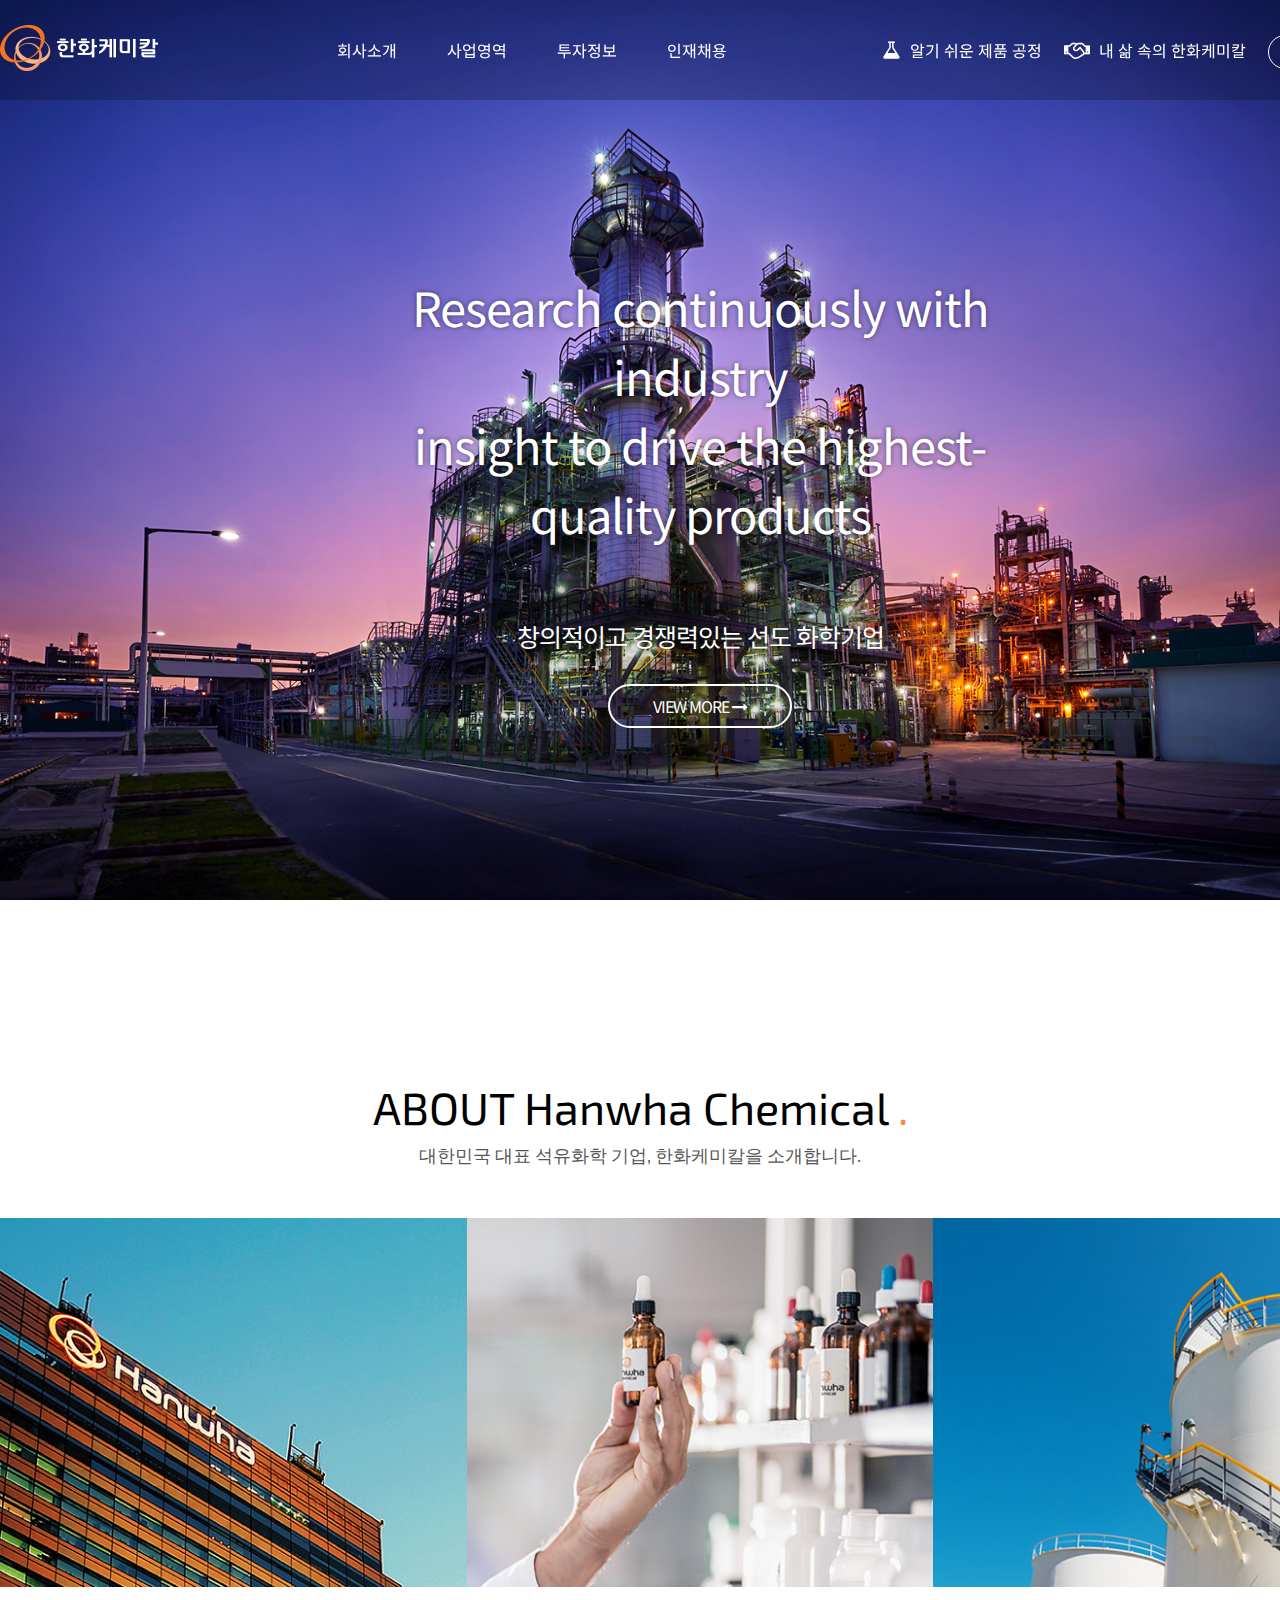
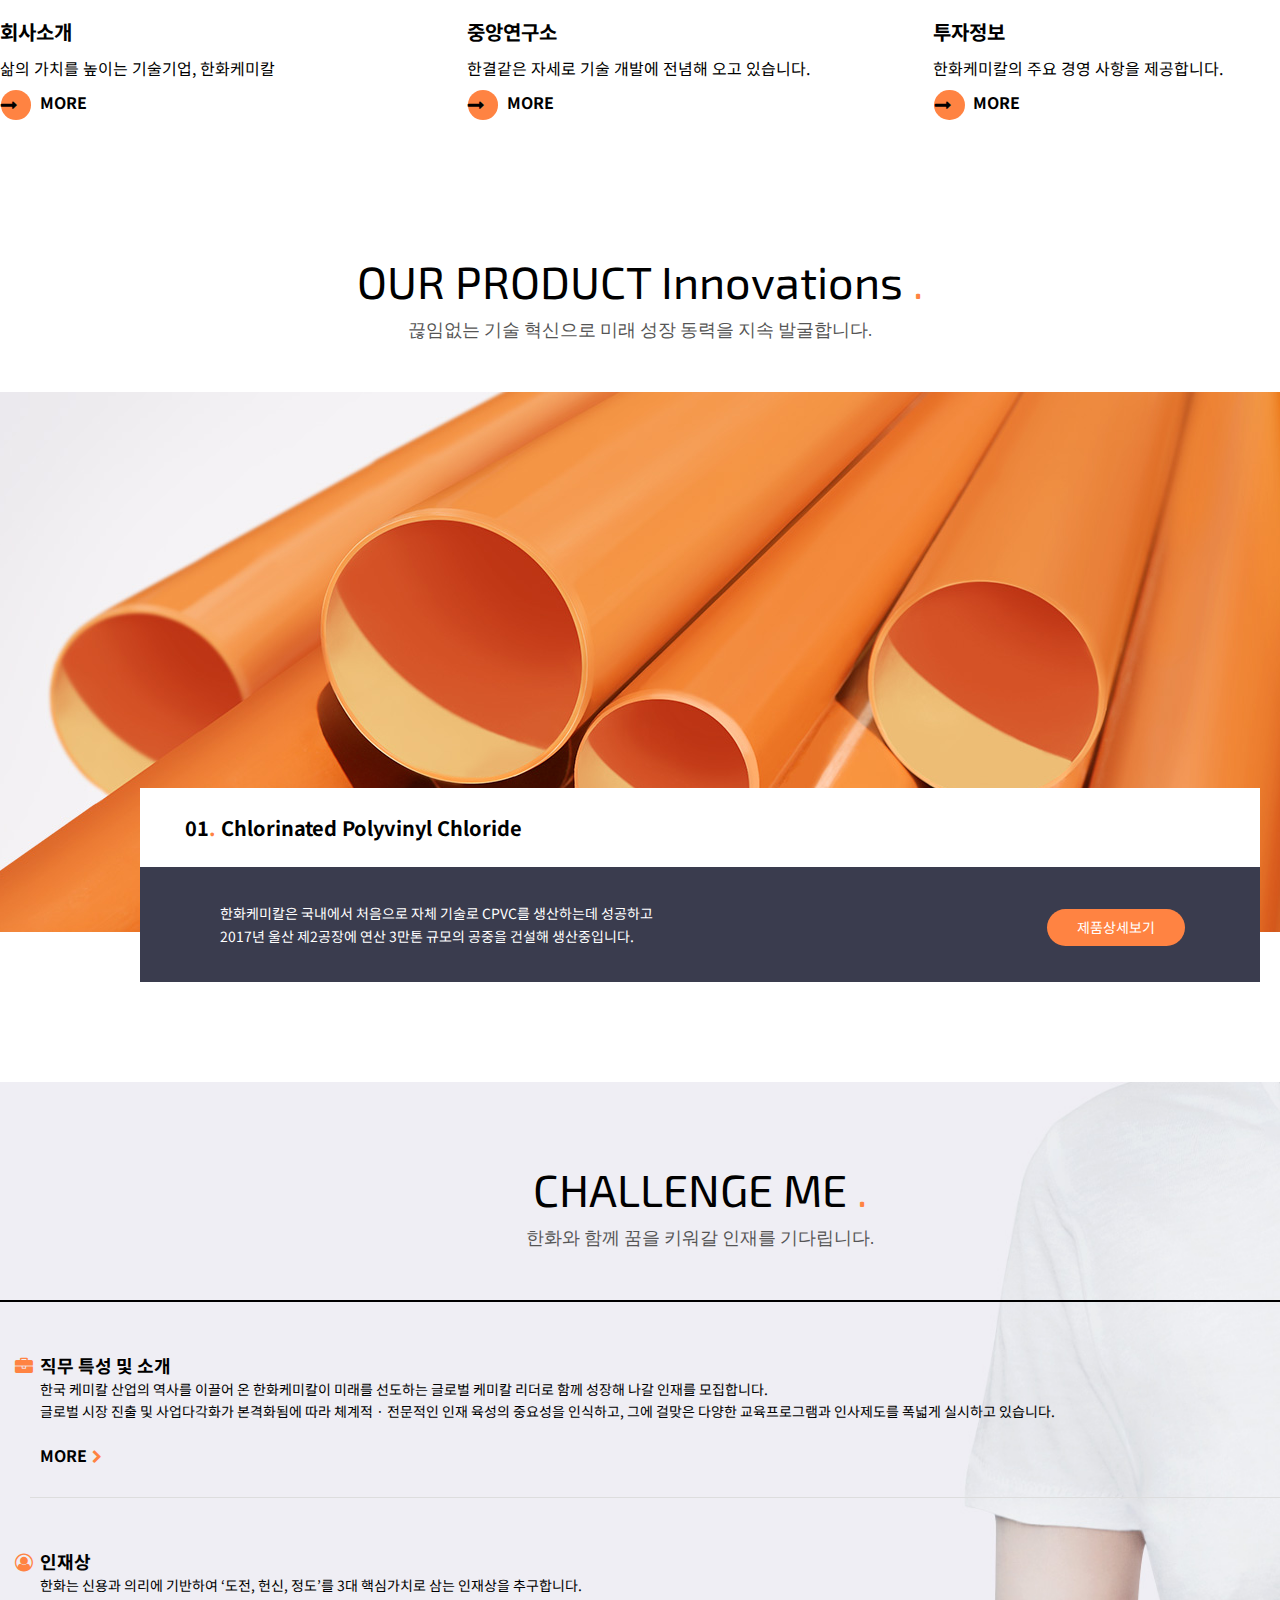
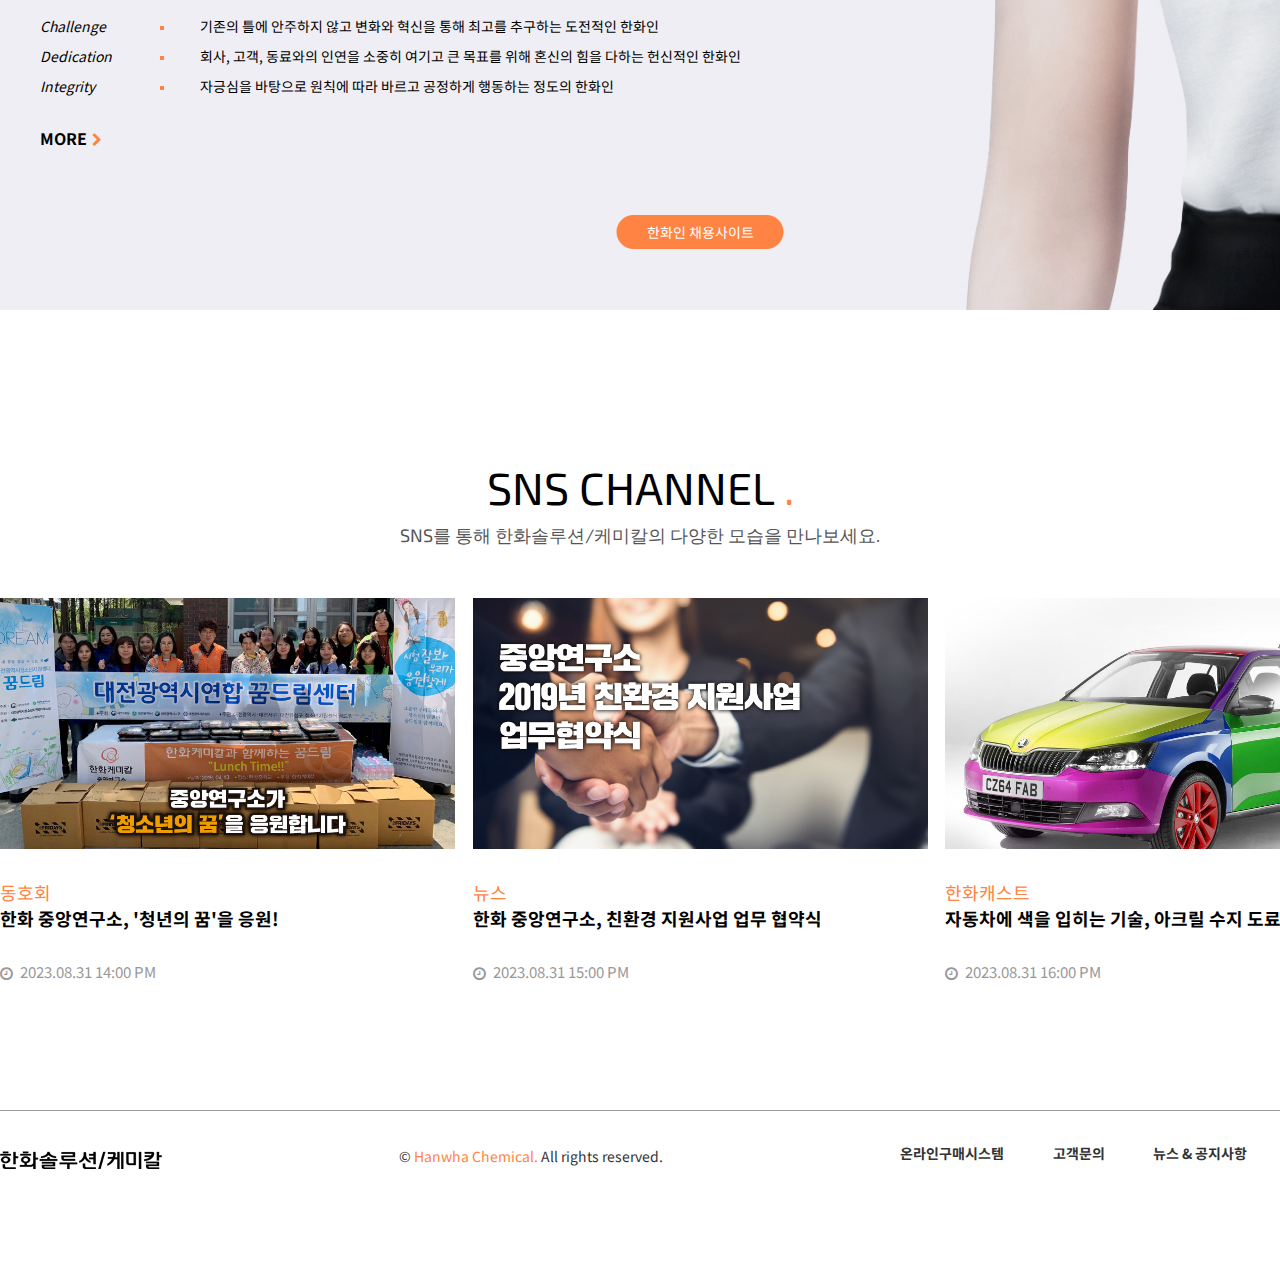
<file: index.html>
<!DOCTYPE html>
    <html lang="en">

    <head>
        <meta charset="UTF-8">
        <!-- <meta name="viewport" content="width=device-width, initial-scale=1.0"> -->
        <title>박정욱-한화케미칼</title>
        <!-- link (enter) -->
        <link rel="stylesheet" href="./css/style.css">
        <link rel="stylesheet" href="./css/font-awesome.min.css">
    </head>

    <body>
        <!-- #wrap>header>.innerHeader>h1.logo>a>img -->
        <!-- header - w:100% / .innerHeader- w:1400px -->
        <div id="wrap">
            <!-- ==========================================
                header 
            ============================================-->
            <header>
                <div class="innerHeader">
                    <!-- logo -->
                    <h1 class="logo"><a href="./index.html">
                            <img src="./images/logo.png" alt="한화케미칼 로고"></a>
                    </h1>
                    <!-- nav.gnb>ul>li*4>a{회사소개} -->

                    <!-- gnb center menu -->
                    <nav class="gnb">
                        <ul>
                            <li><a href="#">회사소개</a></li>
                            <li><a href="#">사업영역</a></li>
                            <li><a href="#">투자정보</a></li>
                            <li><a href="#">인재채용</a></li>
                        </ul>
                    </nav>
                    <!-- tnb menu -->
                    <!-- nav.tnb>ul>li*3>a>i.fa.fa-flask -->
                    <nav class="tnb">
                        <ul>
                            <li><a href="#"><i class="fa fa-flask"></i> 알기 쉬운 제품 공정 </a></li>
                            <li><a href="#"><i class="fa fa-handshake-o"></i> 내 삶 속의 한화케미칼 </a></li>
                            <li>
                                <a href="#">제품검색 <i class="fa fa-flask"></i></a>
                            </li>
                        </ul>
                    </nav>
                </div>
            </header>
            <!-- // header -->
            <!-- ==========================================
            1. main visual 
            ============================================-->
            <!-- section.main>.mainTitle>h2+p+a>i.fa.fa-long-arrow-right -->
            <section class="main">
                <div class="mainTitle">
                    <h2>
                        Research continuously with industry <br />
                        insight to drive the highest-quality products
                    </h2>
                    <p>창의적이고 경쟁력있는 선도 화학기업</p>
                    <a href="#" class="view"> VIEW MORE
                        <i class="fa fa-long-arrow-right"></i></a>
                </div>
            </section>


            <!-- ==========================================
            2. about
            ============================================-->

            <!-- section.about>.title>h2>span -->
            <section class="about">

                <div class="title">
                    <h2> ABOUT Hanwha Chemical <span>.</span></h2>
                    <p> 대한민국 대표 석유화학 기업, 한화케미칼을 소개합니다. </p>
                </div>
                <!-- scale transition box 3종 -->

                <!-- ul>li>a>p.scale>img -->
                <ul>
                    <!-- img1 -->
                    <li>
                        <a href="#">
                            <!-- img -->
                            <p class="scale">
                                <img src="./images/about_1.jpg" alt="회사소개">
                            </p>
                            <!-- text -->
                            <!-- .text>h3+p+p.more{MORE} -->
                            <div class="text">
                                <h3>회사소개</h3>
                                <p>삶의 가치를 높이는 기술기업, 한화케미칼</p>
                                <p class="more">MORE</p>
                            </div>
                        </a>
                    </li>
                    <!-- img2-->
                    <li>
                        <a href="#">
                            <!-- img -->
                            <p class="scale">
                                <img src="./images/about_2.jpg" alt="중앙연구소">
                            </p>
                            <!-- text -->
                            <!-- .text>h3+p+p.more{MORE} -->
                            <div class="text">
                                <h3>중앙연구소</h3>
                                <p>한결같은 자세로 기술 개발에 전념해 오고 있습니다.</p>
                                <p class="more">MORE</p>
                            </div>
                        </a>
                    </li>
                    <!-- img3 -->
                    <li>
                        <a href="#">
                            <!-- img -->
                            <p class="scale">
                                <img src="./images/about_3.jpg" alt="투자정보">
                            </p>
                            <!-- text -->
                            <!-- .text>h3+p+p.more{MORE} -->
                            <div class="text">
                                <h3>투자정보</h3>
                                <p>한화케미칼의 주요 경영 사항을 제공합니다. </p>
                                <p class="more">MORE</p>
                            </div>
                        </a>
                    </li>

                </ul>

            </section>


            <!-- ==========================================
            3. innovation
            ============================================-->
            <section class="innovation">
                <div class="title">
                    <h2> OUR PRODUCT Innovations <span>.</span></h2>
                    <p> 끊임없는 기술 혁신으로 미래 성장 동력을 지속 발굴합니다. </p>
                </div>
                <!-- img box : 1400px -->
                <!-- .imgBox>.inner>h3>span -->
                <div class="imgBox">
                    <div class="inner">
                        <h3>01<span>.</span> Chlorinated Polyvinyl Chloride </h3>

                        <div class="bottom">
                            <p>
                                한화케미칼은 국내에서 처음으로 자체 기술로 CPVC를 생산하는데 성공하고 <br />
                                2017년 울산 제2공장에 연산 3만톤 규모의 공중을 건설해 생산중입니다.
                            </p>
                            <!-- 제품상세보기 버튼  -->
                            <a href="#">제품상세보기</a>
                        </div>

                    </div>
                </div>
            </section>


            <!-- ==========================================
            4. me - 인재채용
            ============================================-->

            <section class="me">
                <div class="title">
                    <h2> CHALLENGE ME <span>.</span></h2>
                    <p> 한화와 함께 꿈을 키워갈 인재를 기다립니다. </p>
                </div>
                <!-- .list>ul>li>h3>span>i.fa.fa-briefcase -->
                <div class="list">
                    <ul>

                        <li>
                            <h3><span>
                                    <i class="fa fa-briefcase"></i></span>
                                직무 특성 및 소개 </h3>
                            <p>
                                한국 케미칼 산업의 역사를 이끌어 온 한화케미칼이 미래를 선도하는 글로벌 케미칼 리더로 함께 성장해 나갈 인재를 모집합니다. <br />
                                글로벌 시장 진출 및 사업다각화가 본격화됨에 따라 체계적 · 전문적인 인재 육성의 중요성을 인식하고, 그에 걸맞은 다양한 교육프로그램과 인사제도를 폭넓게
                                실시하고
                                있습니다.
                            </p>
                            <!-- more btn -->
                            <!-- a.more>span>i.fa.fa-chevron-right -->
                            <a href="#" class="more"> MORE
                                <span><i class="fa fa-chevron-right"></i>
                                </span></a>
                        </li>
                        <li>
                            <h3><span>
                                    <i class="fa fa-user-circle-o"></i></span>
                                인재상 </h3>
                            <p>
                                한화는 신용과 의리에 기반하여 ‘도전, 헌신, 정도’를 3대 핵심가치로
                                삼는 인재상을 추구합니다.
                            </p>

                            <!-- 3가지 인재상 -->
                            <!-- ul.in>li*3>em+p -->
                            <ul class="in">
                                <li>
                                    <em>Challenge</em>
                                    <p>기존의 틀에 안주하지 않고 변화와 혁신을 통해 최고를 추구하는 도전적인 한화인</p>
                                </li>
                                <li>
                                    <em>Dedication</em>
                                    <p>회사, 고객, 동료와의 인연을 소중히 여기고 큰 목표를 위해 혼신의 힘을 다하는 헌신적인 한화인</p>
                                </li>
                                <li>
                                    <em>Integrity</em>
                                    <p>자긍심을 바탕으로 원칙에 따라 바르고 공정하게 행동하는 정도의 한화인</p>
                                </li>
                            </ul>

                            <!-- more btn -->
                            <!-- a.more>span>i.fa.fa-chevron-right -->
                            <a href="#" class="more"> MORE
                                <span><i class="fa fa-chevron-right"></i>
                                </span></a>
                        </li>

                    </ul>
                </div>
                <!-- 한화인 채용사이트 버튼 -->
                <!-- .button>a{한화인 채용사이트} -->
                <div class="button"><a href="">한화인 채용사이트</a></div>
            </section>

            <!-- ==========================================
            5. sns 
            ============================================-->

            <section class="sns">
                <div class="title">
                    <h2> SNS CHANNEL <span>.</span></h2>
                    <p> SNS를 통해 한화솔루션/케미칼의 다양한 모습을 만나보세요.</p>
                </div>
                <!-- position transition box 3ea -->
                <!-- ul>li>a>p.ani>img -->
                <ul>

                    <li>
                        <a href="#">

                            <!-- img -->
                            <p class="ani">
                                <img src="./images/blog_1.png" alt="청년의 꿈을 응원">
                            </p>

                            <!-- text -->
                            <!-- .snsBottom>p.color+p+p.time>span -->
                            <div class="snsBottom">
                                <p class="color">동호회</p>
                                <p>한화 중앙연구소, '청년의 꿈'을 응원!</p>
                                <p class="time"><span>2023.08.31 14:00 PM</span></p>
                            </div>
                        </a>
                    </li>

                    <li>
                        <a href="#">

                            <!-- img -->
                            <p class="ani">
                                <img src="./images/blog_2.png" alt="친환경 지원사업 업무 협약식">
                            </p>

                            <!-- text -->
                            <!-- .snsBottom>p.color+p+p.time>span -->
                            <div class="snsBottom">
                                <p class="color">뉴스</p>
                                <p>한화 중앙연구소, 친환경 지원사업 업무 협약식</p>
                                <p class="time"><span>2023.08.31 15:00 PM</span></p>
                            </div>
                        </a>
                    </li>

                    <li>
                        <a href="#">

                            <!-- img -->
                            <p class="ani">
                                <img src="./images/blog_3.jpg" alt="자동차에 색을 입히는 기술">
                            </p>

                            <!-- text -->
                            <!-- .snsBottom>p.color+p+p.time>span -->
                            <div class="snsBottom">
                                <p class="color">한화캐스트</p>
                                <p>자동차에 색을 입히는 기술, 아크릴 수지 도료</p>
                                <p class="time"><span>2023.08.31 16:00 PM</span></p>
                            </div>
                        </a>
                    </li>

                </ul>
            </section>

            <!-- ==========================================
            footer
            ============================================-->

            <!-- footer - w:100% / .footerInner- w:1400px -->
            <!-- footer>.footerInner>.blogo>a>img -->
            <footer>
                <div class="footerInner">
                    <!-- 하단로고 -->
                    <div class="blogo"><a href="./index.html">
                            <img src="./images/blogo.png" alt="하단로고"></a>
                    </div>
                    <!-- copyright -->
                    <div class="copyright">
                        <p>
                            <!-- 엔티티기호표 - https://re-man.tistory.com/151 -->
                            &copy; <a href="mailto:hanwha@hanwha.com"> Hanwha Chemical. </a>
                            All rights reserved.
                        </p>
                    </div>
                    <!-- 하단메뉴 -->
                    <!-- .blist>ul>li*4>a{온라인구매시스템} -->
                    <div class="blist">
                        <ul>
                            <li><a href="#">온라인구매시스템</a></li>
                            <li><a href="#">고객문의</a></li>
                            <li><a href="#">뉴스 &#38; 공지사항</a></li>
                            <li><a href="#">개인정보처리방침</a></li>
                        </ul>
                    </div>
                </div>
            </footer>

        </div>
    </body>

    </html>
</file>
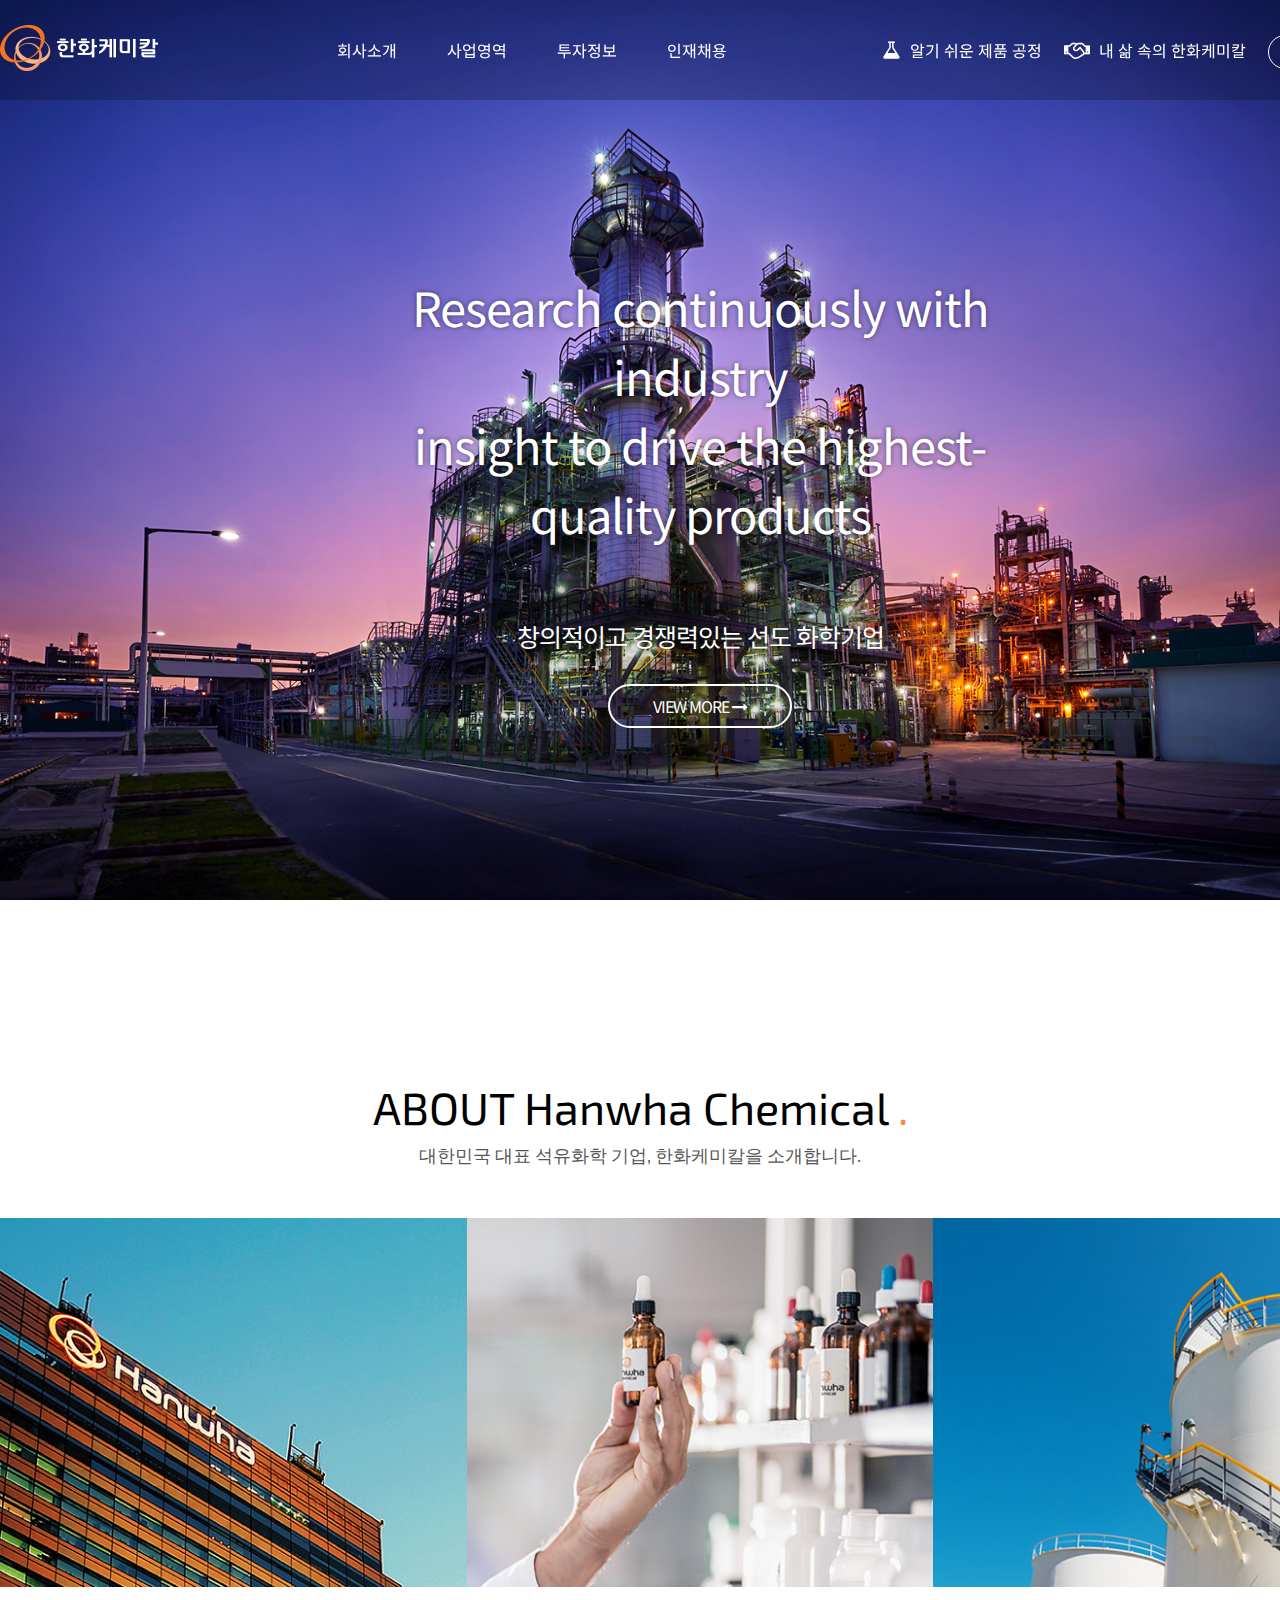
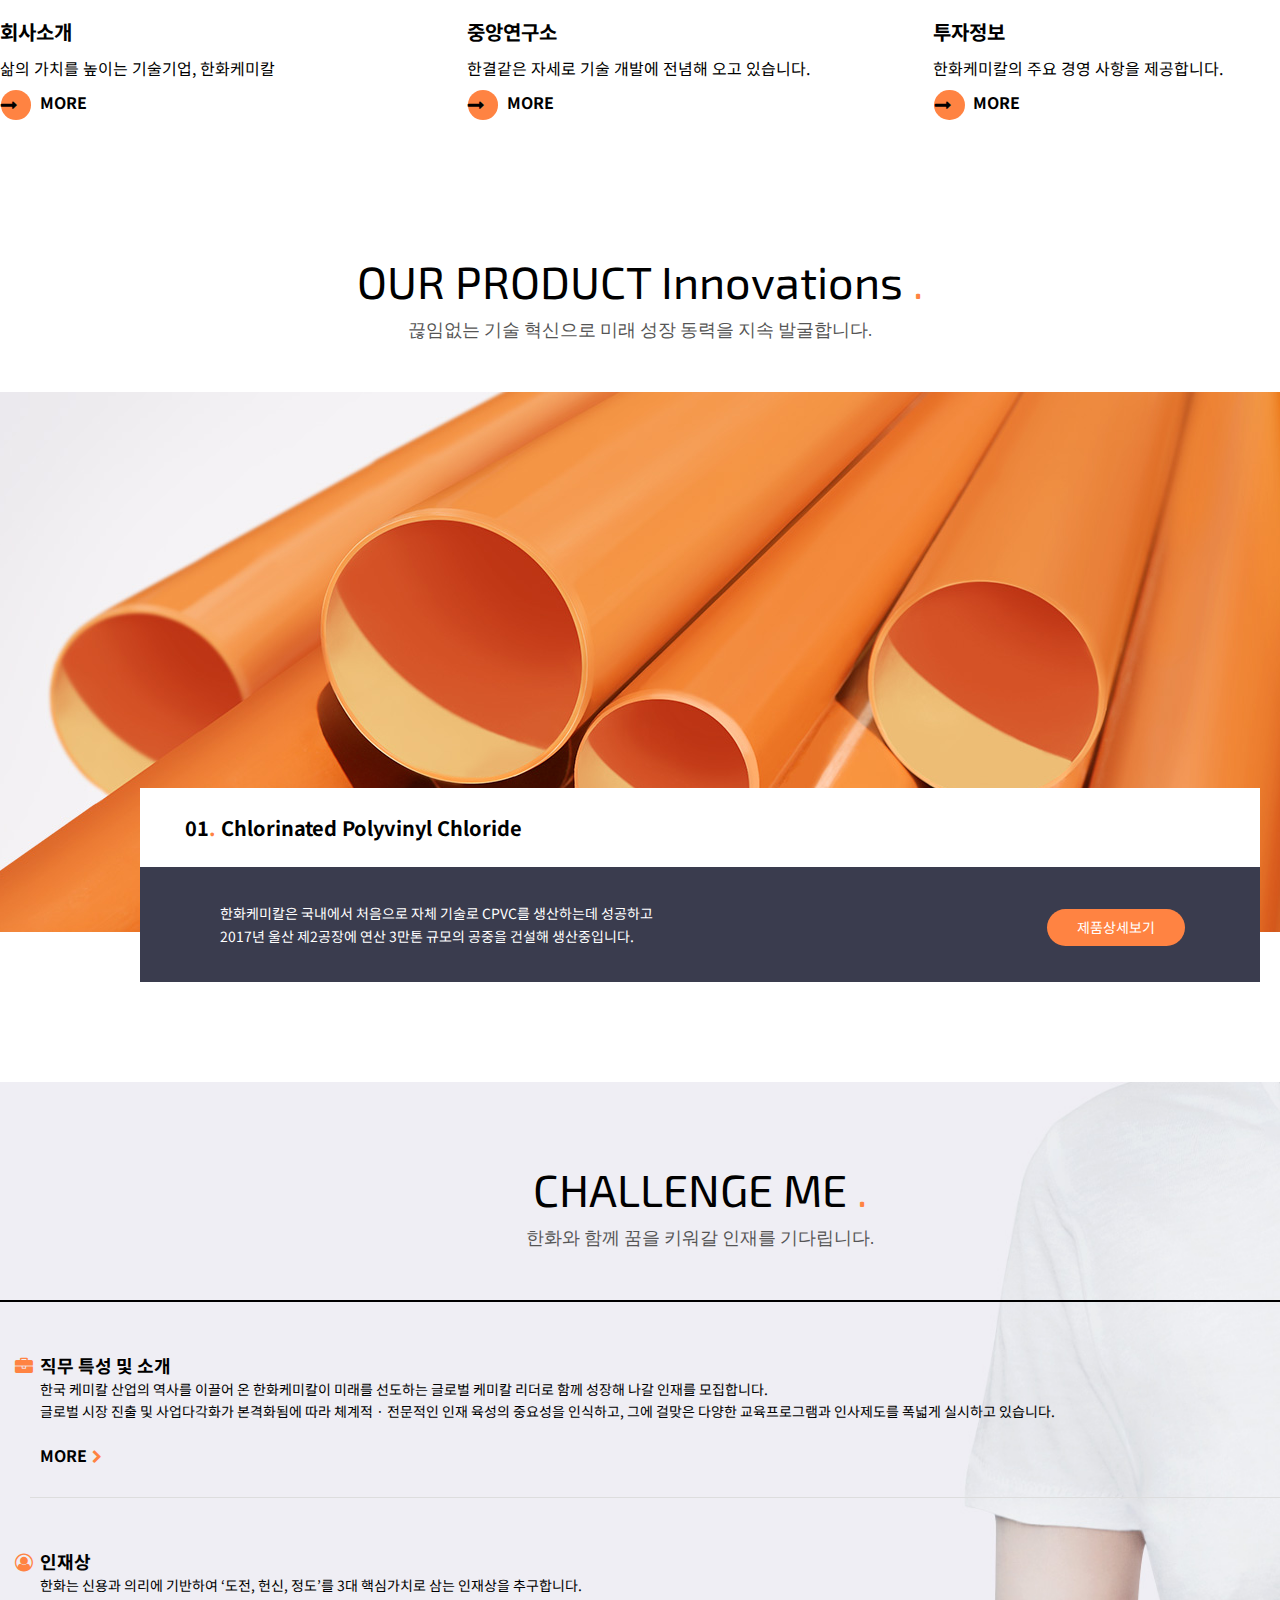
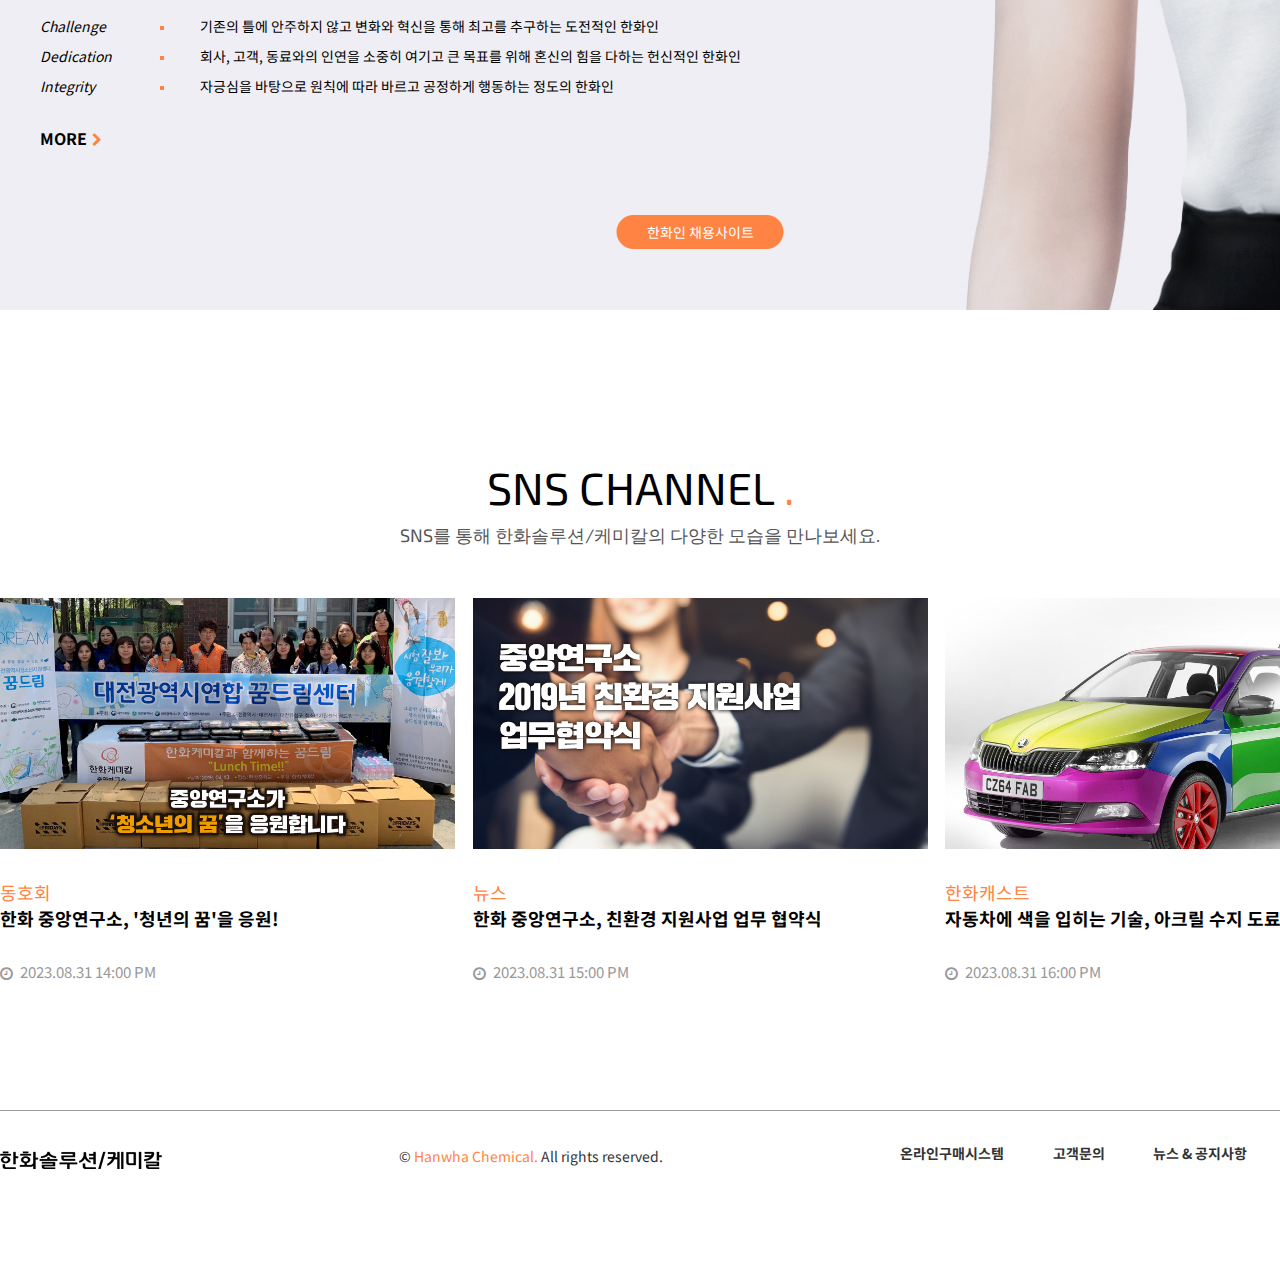
<file: hanwha-main/index.html>
<!DOCTYPE html>
<html lang="en">

<head>
    <meta charset="UTF-8">
    <!-- <meta name="viewport" content="width=device-width, initial-scale=1.0"> -->
    <title>박정욱-한화케미칼</title>
    <!-- link (enter) -->
    <link rel="stylesheet" href="./css/style.css">
    <link rel="stylesheet" href="./css/font-awesome.min.css">
</head>

<body>
    <!-- #wrap>header>.innerHeader>h1.logo>a>img -->
    <!-- header - w:100% / .innerHeader- w:1400px -->
    <!-- 퍼블리셔면접시 가장 처음 가장 많이 하는 질문 - 
            id - 레이아웃 잡을때만 사용 - id명 1개만 가능 / 
            class - 세부 요소 잡을때 사용 - class명 여러개 사용 가능  -->
    <div id="wrap">
        <!-- ==========================================
                header - 삼성주석스타일 - 발신옵션(예약발송) 설정팝업 코딩 by anseon.jang 2023.08.31
            ============================================-->
        <header>
            <div class="innerHeader">
                <!-- logo -->
                <h1 class="logo"><a href="./index.html">
                        <img src="./images/logo.png" alt="한화케미칼 로고"></a>
                </h1>
                <!-- nav.gnb>ul>li*4>a{회사소개} -->

                <!-- gnb center menu -->
                <nav class="gnb">
                    <ul>
                        <li><a href="#">회사소개</a></li>
                        <li><a href="#">사업영역</a></li>
                        <li><a href="#">투자정보</a></li>
                        <li><a href="#">인재채용</a></li>
                    </ul>
                </nav>
                <!-- tnb menu -->
                <!-- nav.tnb>ul>li*3>a>i.fa.fa-flask -->
                <nav class="tnb">
                    <ul>
                        <li><a href="#"><i class="fa fa-flask"></i> 알기 쉬운 제품 공정 </a></li>
                        <li><a href="#"><i class="fa fa-handshake-o"></i> 내 삶 속의 한화케미칼 </a></li>
                        <li>
                            <a href="#">제품검색 <i class="fa fa-flask"></i></a>
                        </li>
                    </ul>
                </nav>
            </div>
        </header>
        <!-- // header -->

        <!-- 시멘틱태그는, 각각의 구조에 의미를 부여한 웹표준 태그 - 
                웹개발자들을 위해 만들어짐 - 각 영역이 어떤역할을 하는지 이해하기 쉽게 표시하기 위함 -->

        <!-- ==========================================
            1. main visual 
            ============================================-->
        <!-- section.main>.mainTitle>h2+p+a>i.fa.fa-long-arrow-right -->
        <section class="main">
            <div class="mainTitle">
                <h2>
                    Research continuously with industry <br />
                    insight to drive the highest-quality products
                </h2>
                <p>창의적이고 경쟁력있는 선도 화학기업</p>
                <a href="#" class="view"> VIEW MORE
                    <i class="fa fa-long-arrow-right"></i></a>
            </div>
        </section>


        <!-- ==========================================
            2. about
            ============================================-->

        <!-- section.about>.title>h2>span -->
        <section class="about">

            <div class="title">
                <h2> ABOUT Hanwha Chemical <span>.</span></h2>
                <p> 대한민국 대표 석유화학 기업, 한화케미칼을 소개합니다. </p>
            </div>
            <!-- scale transition box 3종 -->

            <!-- ul>li>a>p.scale>img -->
            <ul>
                <!-- img1 -->
                <li>
                    <a href="#">
                        <!-- img -->
                        <p class="scale">
                            <img src="./images/about_1.jpg" alt="회사소개">
                        </p>
                        <!-- text -->
                        <!-- .text>h3+p+p.more{MORE} -->
                        <div class="text">
                            <h3>회사소개</h3>
                            <p>삶의 가치를 높이는 기술기업, 한화케미칼</p>
                            <p class="more">MORE</p>
                        </div>
                    </a>
                </li>
                <!-- img2-->
                <li>
                    <a href="#">
                        <!-- img -->
                        <p class="scale">
                            <img src="./images/about_2.jpg" alt="중앙연구소">
                        </p>
                        <!-- text -->
                        <!-- .text>h3+p+p.more{MORE} -->
                        <div class="text">
                            <h3>중앙연구소</h3>
                            <p>한결같은 자세로 기술 개발에 전념해 오고 있습니다.</p>
                            <p class="more">MORE</p>
                        </div>
                    </a>
                </li>
                <!-- img3 -->
                <li>
                    <a href="#">
                        <!-- img -->
                        <p class="scale">
                            <img src="./images/about_3.jpg" alt="투자정보">
                        </p>
                        <!-- text -->
                        <!-- .text>h3+p+p.more{MORE} -->
                        <div class="text">
                            <h3>투자정보</h3>
                            <p>한화케미칼의 주요 경영 사항을 제공합니다. </p>
                            <p class="more">MORE</p>
                        </div>
                    </a>
                </li>

            </ul>

        </section>


        <!-- ==========================================
            3. innovation
            ============================================-->
        <section class="innovation">
            <div class="title">
                <h2> OUR PRODUCT Innovations <span>.</span></h2>
                <p> 끊임없는 기술 혁신으로 미래 성장 동력을 지속 발굴합니다. </p>
            </div>
            <!-- img box : 1400px -->
            <!-- .imgBox>.inner>h3>span -->
            <div class="imgBox">
                <div class="inner">
                    <h3>01<span>.</span> Chlorinated Polyvinyl Chloride </h3>

                    <div class="bottom">
                        <p>
                            한화케미칼은 국내에서 처음으로 자체 기술로 CPVC를 생산하는데 성공하고 <br />
                            2017년 울산 제2공장에 연산 3만톤 규모의 공중을 건설해 생산중입니다.
                        </p>
                        <!-- 제품상세보기 버튼  -->
                        <a href="#">제품상세보기</a>
                    </div>

                </div>
            </div>
        </section>


        <!-- ==========================================
            4. me - 인재채용
            ============================================-->

        <section class="me">
            <div class="title">
                <h2> CHALLENGE ME <span>.</span></h2>
                <p> 한화와 함께 꿈을 키워갈 인재를 기다립니다. </p>
            </div>
            <!-- .list>ul>li>h3>span>i.fa.fa-briefcase -->
            <div class="list">
                <ul>

                    <li>
                        <h3><span>
                                <i class="fa fa-briefcase"></i></span>
                            직무 특성 및 소개 </h3>
                        <p>
                            한국 케미칼 산업의 역사를 이끌어 온 한화케미칼이 미래를 선도하는 글로벌 케미칼 리더로 함께 성장해 나갈 인재를 모집합니다. <br />
                            글로벌 시장 진출 및 사업다각화가 본격화됨에 따라 체계적 · 전문적인 인재 육성의 중요성을 인식하고, 그에 걸맞은 다양한 교육프로그램과 인사제도를 폭넓게
                            실시하고
                            있습니다.
                        </p>
                        <!-- more btn -->
                        <!-- a.more>span>i.fa.fa-chevron-right -->
                        <a href="#" class="more"> MORE
                            <span><i class="fa fa-chevron-right"></i>
                            </span></a>
                    </li>
                    <li>
                        <h3><span>
                                <i class="fa fa-user-circle-o"></i></span>
                            인재상 </h3>
                        <p>
                            한화는 신용과 의리에 기반하여 ‘도전, 헌신, 정도’를 3대 핵심가치로
                            삼는 인재상을 추구합니다.
                        </p>

                        <!-- 3가지 인재상 -->
                        <!-- ul.in>li*3>em+p -->
                        <ul class="in">
                            <li>
                                <em>Challenge</em>
                                <p>기존의 틀에 안주하지 않고 변화와 혁신을 통해 최고를 추구하는 도전적인 한화인</p>
                            </li>
                            <li>
                                <em>Dedication</em>
                                <p>회사, 고객, 동료와의 인연을 소중히 여기고 큰 목표를 위해 혼신의 힘을 다하는 헌신적인 한화인</p>
                            </li>
                            <li>
                                <em>Integrity</em>
                                <p>자긍심을 바탕으로 원칙에 따라 바르고 공정하게 행동하는 정도의 한화인</p>
                            </li>
                        </ul>

                        <!-- more btn -->
                        <!-- a.more>span>i.fa.fa-chevron-right -->
                        <a href="#" class="more"> MORE
                            <span><i class="fa fa-chevron-right"></i>
                            </span></a>
                    </li>

                </ul>
            </div>
            <!-- 한화인 채용사이트 버튼 -->
            <!-- .button>a{한화인 채용사이트} -->
            <div class="button"><a href="">한화인 채용사이트</a></div>
        </section>

        <!-- ==========================================
            5. sns 
            ============================================-->

        <section class="sns">
            <div class="title">
                <h2> SNS CHANNEL <span>.</span></h2>
                <p> SNS를 통해 한화솔루션/케미칼의 다양한 모습을 만나보세요.</p>
            </div>
            <!-- position transition box 3ea -->
            <!-- ul>li>a>p.ani>img -->
            <ul>

                <li>
                    <a href="#">

                        <!-- img -->
                        <p class="ani">
                            <img src="./images/blog_1.png" alt="청년의 꿈을 응원">
                        </p>

                        <!-- text -->
                        <!-- .snsBottom>p.color+p+p.time>span -->
                        <div class="snsBottom">
                            <p class="color">동호회</p>
                            <p>한화 중앙연구소, '청년의 꿈'을 응원!</p>
                            <p class="time"><span>2023.08.31 14:00 PM</span></p>
                        </div>
                    </a>
                </li>

                <li>
                    <a href="#">

                        <!-- img -->
                        <p class="ani">
                            <img src="./images/blog_2.png" alt="친환경 지원사업 업무 협약식">
                        </p>

                        <!-- text -->
                        <!-- .snsBottom>p.color+p+p.time>span -->
                        <div class="snsBottom">
                            <p class="color">뉴스</p>
                            <p>한화 중앙연구소, 친환경 지원사업 업무 협약식</p>
                            <p class="time"><span>2023.08.31 15:00 PM</span></p>
                        </div>
                    </a>
                </li>

                <li>
                    <a href="#">

                        <!-- img -->
                        <p class="ani">
                            <img src="./images/blog_3.jpg" alt="자동차에 색을 입히는 기술">
                        </p>

                        <!-- text -->
                        <!-- .snsBottom>p.color+p+p.time>span -->
                        <div class="snsBottom">
                            <p class="color">한화캐스트</p>
                            <p>자동차에 색을 입히는 기술, 아크릴 수지 도료</p>
                            <p class="time"><span>2023.08.31 16:00 PM</span></p>
                        </div>
                    </a>
                </li>

            </ul>
        </section>

        <!-- ==========================================
            footer
            ============================================-->

        <!-- footer - w:100% / .footerInner- w:1400px -->
        <!-- footer>.footerInner>.blogo>a>img -->
        <footer>
            <div class="footerInner">
                <!-- 하단로고 -->
                <div class="blogo"><a href="./index.html">
                        <img src="./images/blogo.png" alt="하단로고"></a>
                </div>
                <!-- copyright -->
                <div class="copyright">
                    <p>
                        <!-- 엔티티기호표 - https://re-man.tistory.com/151 -->
                        &copy; <a href="mailto:hanwha@hanwha.com"> Hanwha Chemical. </a>
                        All rights reserved.
                    </p>
                </div>
                <!-- 하단메뉴 -->
                <!-- .blist>ul>li*4>a{온라인구매시스템} -->
                <div class="blist">
                    <ul>
                        <li><a href="#">온라인구매시스템</a></li>
                        <li><a href="#">고객문의</a></li>
                        <li><a href="#">뉴스 &#38; 공지사항</a></li>
                        <li><a href="#">개인정보처리방침</a></li>
                    </ul>
                </div>
            </div>
        </footer>

    </div>
</body>

</html>
</file>
<file: css/style.css>
@charset "UTF-8";@import url('https://fonts.googleapis.com/css?family=Exo+2|Noto+Sans+KR');
/* reset */
* { margin: 0; padding: 0; } 

body { font-size: 14px; font-family: 'Noto Sans KR', 'sans-serif'; } 

ul,
li { margin: 0; padding: 0; list-style: none; } 

h1,
h2,
h3,
h4,
h5,
h6 { margin: 0; padding: 0; } 

a { text-decoration: none; color: inherit; } 

/* inherit - 부모의 글자색 상속*/
a img { border: none; } 

/* 하위버젼 브라우저에 링크걸린 이미지 줄생김 현상 없애기 */


/* ===================================
 header
==================================== */
#wrap { width: 100%; } 

#wrap header { width: 100%; height: 100px; line-height: 100px; position: fixed; top: 0; left: 0; z-index: 999; background: rgba(0, 0, 0, 0.2); } 

#wrap header .innerHeader { width: 1400px; height: 100%; /* m0:auto */
 margin: 0 auto; display: flex; justify-content: space-between; /* logo, center menu, right menu 가로 정렬 위함 */}

/* logo */
#wrap header .innerHeader h1.logo { width: 13%; /* border:1px solid red; */}

#wrap header .innerHeader h1.logo img { margin-top: 25px; } 


/* center menu */
#wrap header .innerHeader nav.gnb { width: 50%; /* border:1px solid red; */}

#wrap header .innerHeader nav.gnb ul { width: 100%; display: flex; justify-content: center; gap: 50px; } 



#wrap header .innerHeader nav.gnb ul li a { display: block; font-size: 16px; color: #fff; /* text-align: center; */}

#wrap header .innerHeader nav.gnb ul li a:hover,
#wrap header .innerHeader nav.gnb ul li a:focus { color: #ff8342; } 




/* right menu */
#wrap header .innerHeader nav.tnb { width: 37%; /* border:1px solid red; */}

#wrap header .innerHeader nav.tnb ul { display: flex; justify-content: space-between; } 

#wrap header .innerHeader nav.tnb ul li a { display: block; font-size: 16px; color: #fff; /* text-align: center; */}

#wrap header .innerHeader nav.tnb ul li a:hover,
#wrap header .innerHeader nav.tnb ul li a:focus { color: #ff8342; } 

/* 제품검색아이콘 */

#wrap header .innerHeader nav.tnb ul li:nth-child(1) a i,
#wrap header .innerHeader nav.tnb ul li:nth-child(2) a i { font-size: 20px; margin-right: 5px; } 

/* 둥근사각형 버튼 */
#wrap header .innerHeader nav.tnb ul li:last-child a { display: block; border-radius: 30px; margin-top: 35px; border: 1px solid #fff; width: 130px; height: 32px; line-height: 32px; /* height값과 line-height 값을 동일하게 해주면, 수직 중앙정렬 됨 */
 transition: .3s; /* 0.3초 - transition : 애니메이션 속성 */
 text-align: center; } 

#wrap header .innerHeader nav.tnb ul li:last-child a i { margin-left: 5px; } 


/* ===================================
 1. main visual 
==================================== */

#wrap section.main { background: url("../images/vis_1.jpg")no-repeat center/cover; background-attachment: fixed; /* 스크롤 올려도 배경 고정 */
 width: 100%; height: 1000px; position: relative; /* 기준점 */
 /* 모바일에서 오류 나오지 않게 하는 속성 넣어줌 (반으로 쪼개져보이는현상 생김) */
 min-width: 1400px; } 

#wrap section.main .mainTitle { /* 아래 코드는, 전체에서 중앙으로 배치할때 사용 */
 position: absolute; top: 50%; left: 50%; /* margin-left: -250px; */
 transform: translate(-50%, -50%); /* x, y좌표값 위치 조정 */
 text-align: center; color: #fff; text-shadow: 0 0 5px rgba(0, 0, 0, 0.5); /* x,y,퍼지는강도, 색*/
 letter-spacing: -1px; /* 자간 줄이기 */}

#wrap section.main .mainTitle h2 { font-size: 47px; margin-bottom: 70px; font-weight: normal; /* 제목 태그는, bold처리가 되므로 이를 해제*/}

#wrap section.main .mainTitle p { font-size: 25px; margin-bottom: 30px; } 

/* more btn */
#wrap section.main .mainTitle a.view { display: block; width: 180px; padding: 8px 0; font-size: 16px; margin: 0 auto; border: 2px solid #fff; position: relative; overflow: hidden; /*마스크처리 */
 border-radius: 40px; } 

#wrap section.main .mainTitle a.view::before { content: ""; width: 0; height: 100%; position: absolute; top: 0; left: 0; background: rgba(255, 255, 255, 0); transition: .3s; } 

#wrap section.main .mainTitle a.view:hover::before,
#wrap section.main .mainTitle a.view:focus::before { width: 100%; background: rgba(255, 255, 255, 0.4); } 



/* ===================================
 title - 4종 전체 -> about ~ sns 
==================================== */

.title { font-family: 'Exo 2', sans-serif; color: #000; text-align: center; } 

.title h2 { font-size: 45px; margin-bottom: 10px; font-weight: normal; } 

.title h2 span { color: #ff8342; } 

.title p { color: #555; font-size: 18px; } 

/* ===================================
 2. about
==================================== */

#wrap section.about { width: 100%; background-color: #fff; padding: 80px 0; } 

#wrap section.about ul { width: 1400px; margin: 50px auto; /* overflow: hidden; */
 min-width: 1400px; display: flex; } 

#wrap section.about ul li { width: 33.3333%; } 

#wrap section.about ul li a { display: block; } 

#wrap section.about ul li a p.scale { width: 100%; height: 369px; overflow: hidden; /* 마스크처리 */}

#wrap section.about ul li a p.scale img { width: 100%; height: auto; transition: .8s; } 

#wrap section.about ul li a:hover p.scale img { transform: scale(1.2); /* 120% 확대*/}

/* text */
#wrap section.about ul li a .text { padding: 30px 0 0 0; } 

#wrap section.about ul li a .text h3 { font-size: 20px; margin-bottom: 10px; } 

#wrap section.about ul li a .text p { font-size: 16px; margin-bottom: 10px; } 

#wrap section.about ul li a .text p.more { font-weight: bold; padding-left: 40px; position: relative; } 

#wrap section.about ul li a .text p.more:hover { color: rgba(0, 0, 0, 0.5); } 


/* icon - \f178 - font-family: FontAwesome \ < 금액 쓸때 원 표시 */
#wrap section.about ul li a .text p.more::before { content: '\f178'; width: 30px; height: 30px; line-height: 30px; background-color: #ff8342; font-family: FontAwesome; border-radius: 50%; position: absolute; left: 1PX; padding-left: 0.4px; } 

/* ===================================
 3. innovation
==================================== */

#wrap section.innovation { width: 100%; margin-bottom: 150px; } 

#wrap section.innovation .imgBox { width: 1400px; height: 540px; background: url("../images/product_1.jpg") no-repeat center/cover; position: relative; margin: 50px auto; } 

#wrap section.innovation .imgBox .inner { position: absolute; left: 50%; bottom: -50px; transform: translateX(-50%); background-color: #3a3c4e; width: 80%; } 

#wrap section.innovation .imgBox .inner h3 { background-color: #fff; padding: 25px 45px; font-size: 20px; box-sizing: border-box; } 

#wrap section.innovation .imgBox .inner h3 span { color: #ff8342; } 

#wrap section.innovation .imgBox .inner .bottom { padding: 35px 85px; color: #fff; line-height: 1.6; /* 행이 있는 여러줄의 내용 행간 조절 75% 행간 */
 box-sizing: border-box; overflow: hidden; } 

/* text */
#wrap section.innovation .imgBox .inner .bottom p { float: left; margin-left: -5px; font-style: 15px; } 

/* btn */
#wrap section.innovation .imgBox .inner .bottom a { float: right; display: block; padding: 7px 30px; background-color: #ff8342; border-radius: 50px; transition: .5s; margin: 7px -10px 0 0; } 

#wrap section.innovation .imgBox .inner .bottom a:hover,
#wrap section.innovation .imgBox .inner .bottom a:focus { background-color: #f86010; } 

/* ===================================
 4. me - 인재채용
==================================== */
#wrap section.me { width: 100%; background: url("../images/me.jpg") no-repeat center/cover; position: relative; padding: 80px 0; margin-bottom: 150px; min-width: 1400px; } 

/* 인재상 리스트 */
#wrap section.me .list { width: 1400px; margin: 50px auto; border-top: 2px solid #000; } 

#wrap section.me .list>ul { padding-left: 30px; } 

#wrap section.me .list>ul>li { padding: 30px 30px 30px 10px; box-sizing: border-box; } 

#wrap section.me .list>ul>li:nth-child(1) { border-bottom: 1px solid #ddd; } 

#wrap section.me .list>ul>li h3 { font-size: 18px; margin-top: 20px; position: relative; } 

#wrap section.me .list>ul>li h3>span { color: #ff8342; position: absolute; left: -25px; } 

#wrap section.me .list>ul>li>p { line-height: 1.6; margin-bottom: 20px; } 

/* more btn */
#wrap section.me .list>ul>li>a.more { display: block; font-weight: bold; position: relative; font-size: 16px; } 

/* 화살표 아이콘 */
#wrap section.me .list>ul>li>a span { position: absolute; top: 3px; margin-left: 5px; font-size: 14px; color: #ff8342; } 

#wrap section.me .list>ul>li>a.more:hover { opacity: 0.7; } 

#wrap section.me .list>ul>li>a.more:hover span { color: #666; } 


/* 상세리스트 */
#wrap section.me .list ul.in { margin-bottom: 30px; } 

#wrap section.me .list ul.in li { margin-bottom: 10px; overflow: hidden; } 

#wrap section.me .list ul.in li em { float: left; width: 12%; } 

#wrap section.me .list ul.in li p { float: left; width: 88%; position: relative; } 

/* 4px 점 */
#wrap section.me .list ul.in li p::before { content: ''; position: absolute; top: 10px; left: -40px; width: 4px; height: 4px; background-color: #ff8342; } 


/* 한화인 채용사이트 버튼 */
#wrap section.me .button { position: absolute; left: 50%; top: 750px; transform: translate(-50%, -50%); } 

#wrap section.me .button a { display: block; background-color: #ff8342; padding: 7px 30px; border-radius: 50px; text-align: center; color: #fff; transition: .5s; } 

#wrap section.me .button a:hover,
#wrap section.me .button a:focus { color: #f86010; } 

/* ===================================
 5. sns 
==================================== */

#wrap section.sns { width: 100%; height: 650px; margin: bottom 60px; } 

#wrap section.sns ul { width: 1400px; margin: 50px auto; display: flex; justify-content: space-between; } 

#wrap section.sns ul li { width: 32.5%; } 

#wrap section.sns ul li:last-child { margin: 0; } 

#wrap section.sns ul li a { display: block; width: 100%; height: 100px; } 

#wrap section.sns ul li a p.ani {width: 100%; height: 251px;overflow: hidden;position: relative; } 

#wrap section.sns ul li a p.ani::before { content: ''; width: 0; height: 100%; background-color: rgba(255, 131, 66, 0.8); transition: .5s; position: absolute; top: 0; left: 0; } 

#wrap section.sns ul li a p.ani img { width: 100%; } 

#wrap section.sns ul li a:hover p.ani::before { width: 100%; } 

/* blog 글씨 */
#wrap section.sns ul li a p.ani::after { content: 'BLOG'; opacity: 0; font-family: 'Exo 2',sans-serif; color: #fff; font-size: 15px; border: 1px solid #fff; border-radius: 40px; transition: .5s; position: absolute; left: 50%; top: 50%; transform: translate(-50%,-50%); padding: 5px 30px; } 

#wrap section.sns ul li a:hover p.ani::after { opacity: 1; /*투명도 100%*/}

/* text */
#wrap section.sns ul li a .snsBottom { width: 100%; padding: 30px 0 20px 0; box-sizing: border-box; } 
#wrap section.sns ul li a .snsBottom p.color { color: #ff8342; font-weight: normal; } 
#wrap section.sns ul li a .snsBottom p { font-weight: bold; font-size: 18px; } 
#wrap section.sns ul li a .snsBottom p.time { font-weight: normal; font-size: 15px; margin-top: 30px; padding-left: 20px; position: relative; color: #999; } 
/* 시계아이콘 */
#wrap section.sns ul li a .snsBottom p.time::before { content: '\f017'; font-family: FontAwesome; font-size: 15px; position: absolute; left: 0; top: 5px; } 


/* ===================================
 footer
==================================== */

#wrap footer { width: 100%; border-top: 1px solid #999; padding: 30px 0 50px 0; box-sizing: border-box; } 
#wrap footer .footerInner { width: 1400px; margin: 0 auto; margin-bottom: 50px; display: flex; justify-content: space-between; } 

#wrap footer .footerInner .blogo img { margin-top: 10px; } 
#wrap footer .footerInner .copyright p { color: #333; text-align: center; margin-top: 5px; } 
#wrap footer .footerInner .copyright p a { color: #ff8342; } 
#wrap footer .footerInner .copyright p a:hover { color: #999; } 

#wrap footer .footerInner .blist ul {display: flex;justify-content: space-between;width: 500px;margin-top: -8px; } 
#wrap footer .footerInner .blist ul li a { color: #333; margin-top: 10px; display: block; font-weight: bold; } 
#wrap footer .footerInner .blist ul li a:hover { color: #999; } 

/* 개인정보처리방침 */
#wrap footer .footerInner .blist ul li:last-child a { color: #ff8342; } 
#wrap footer .footerInner .blist ul li:last-child a:hover { color: #999; }
</file>
<file: hanwha-main/css/style.css>
@charset "UTF-8";@import url('https://fonts.googleapis.com/css?family=Exo+2|Noto+Sans+KR');
/* reset */
* { margin: 0; padding: 0; } 

body { font-size: 14px; font-family: 'Noto Sans KR', 'sans-serif'; } 

ul,
li { margin: 0; padding: 0; list-style: none; } 

h1,
h2,
h3,
h4,
h5,
h6 { margin: 0; padding: 0; } 

a { text-decoration: none; color: inherit; } 

/* inherit - 부모의 글자색 상속*/
a img { border: none; } 

/* 하위버젼 브라우저에 링크걸린 이미지 줄생김 현상 없애기 */


/* ===================================
 header
==================================== */
#wrap { width: 100%; } 

#wrap header { width: 100%; height: 100px; line-height: 100px; position: fixed; top: 0; left: 0; z-index: 999; background: rgba(0, 0, 0, 0.2); } 

#wrap header .innerHeader { width: 1400px; height: 100%; /* m0:auto */
 margin: 0 auto; display: flex; justify-content: space-between; /* logo, center menu, right menu 가로 정렬 위함 */}

/* logo */
#wrap header .innerHeader h1.logo { width: 13%; /* border:1px solid red; */}

#wrap header .innerHeader h1.logo img { margin-top: 25px; } 


/* center menu */
#wrap header .innerHeader nav.gnb { width: 50%; /* border:1px solid red; */}

#wrap header .innerHeader nav.gnb ul { width: 100%; display: flex; justify-content: center; gap: 50px; } 



#wrap header .innerHeader nav.gnb ul li a { display: block; font-size: 16px; color: #fff; /* text-align: center; */}

#wrap header .innerHeader nav.gnb ul li a:hover,
#wrap header .innerHeader nav.gnb ul li a:focus { color: #ff8342; } 




/* right menu */
#wrap header .innerHeader nav.tnb { width: 37%; /* border:1px solid red; */}

#wrap header .innerHeader nav.tnb ul { display: flex; justify-content: space-between; } 

#wrap header .innerHeader nav.tnb ul li a { display: block; font-size: 16px; color: #fff; /* text-align: center; */}

#wrap header .innerHeader nav.tnb ul li a:hover,
#wrap header .innerHeader nav.tnb ul li a:focus { color: #ff8342; } 

/* 제품검색아이콘 */

#wrap header .innerHeader nav.tnb ul li:nth-child(1) a i,
#wrap header .innerHeader nav.tnb ul li:nth-child(2) a i { font-size: 20px; margin-right: 5px; } 

/* 둥근사각형 버튼 */
#wrap header .innerHeader nav.tnb ul li:last-child a { display: block; border-radius: 30px; margin-top: 35px; border: 1px solid #fff; width: 130px; height: 32px; line-height: 32px; /* height값과 line-height 값을 동일하게 해주면, 수직 중앙정렬 됨 */
 transition: .3s; /* 0.3초 - transition : 애니메이션 속성 */
 text-align: center; } 

#wrap header .innerHeader nav.tnb ul li:last-child a i { margin-left: 5px; } 


/* ===================================
 1. main visual 
==================================== */

#wrap section.main { background: url("../images/vis_1.jpg")no-repeat center/cover; background-attachment: fixed; /* 스크롤 올려도 배경 고정 */
 width: 100%; height: 1000px; position: relative; /* 기준점 */
 /* 모바일에서 오류 나오지 않게 하는 속성 넣어줌 (반으로 쪼개져보이는현상 생김) */
 min-width: 1400px; } 

#wrap section.main .mainTitle { /* 아래 코드는, 전체에서 중앙으로 배치할때 사용 */
 position: absolute; top: 50%; left: 50%; /* margin-left: -250px; */
 transform: translate(-50%, -50%); /* x, y좌표값 위치 조정 */
 text-align: center; color: #fff; text-shadow: 0 0 5px rgba(0, 0, 0, 0.5); /* x,y,퍼지는강도, 색*/
 letter-spacing: -1px; /* 자간 줄이기 */}

#wrap section.main .mainTitle h2 { font-size: 47px; margin-bottom: 70px; font-weight: normal; /* 제목 태그는, bold처리가 되므로 이를 해제*/}

#wrap section.main .mainTitle p { font-size: 25px; margin-bottom: 30px; } 

/* more btn */
#wrap section.main .mainTitle a.view { display: block; width: 180px; padding: 8px 0; font-size: 16px; margin: 0 auto; border: 2px solid #fff; position: relative; overflow: hidden; /*마스크처리 */
 border-radius: 40px; } 

#wrap section.main .mainTitle a.view::before { content: ""; width: 0; height: 100%; position: absolute; top: 0; left: 0; background: rgba(255, 255, 255, 0); transition: .3s; } 

#wrap section.main .mainTitle a.view:hover::before,
#wrap section.main .mainTitle a.view:focus::before { width: 100%; background: rgba(255, 255, 255, 0.4); } 



/* ===================================
 title - 4종 전체 -> about ~ sns 
==================================== */

.title { font-family: 'Exo 2', sans-serif; color: #000; text-align: center; } 

.title h2 { font-size: 45px; margin-bottom: 10px; font-weight: normal; } 

.title h2 span { color: #ff8342; } 

.title p { color: #555; font-size: 18px; } 

/* ===================================
 2. about
==================================== */

#wrap section.about { width: 100%; background-color: #fff; padding: 80px 0; } 

#wrap section.about ul { width: 1400px; margin: 50px auto; /* overflow: hidden; */
 min-width: 1400px; display: flex; } 

#wrap section.about ul li { width: 33.3333%; } 

#wrap section.about ul li a { display: block; } 

#wrap section.about ul li a p.scale { width: 100%; height: 369px; overflow: hidden; /* 마스크처리 */}

#wrap section.about ul li a p.scale img { width: 100%; height: auto; transition: .8s; } 

#wrap section.about ul li a:hover p.scale img { transform: scale(1.2); /* 120% 확대*/}

/* text */
#wrap section.about ul li a .text { padding: 30px 0 0 0; } 

#wrap section.about ul li a .text h3 { font-size: 20px; margin-bottom: 10px; } 

#wrap section.about ul li a .text p { font-size: 16px; margin-bottom: 10px; } 

#wrap section.about ul li a .text p.more { font-weight: bold; padding-left: 40px; position: relative; } 

#wrap section.about ul li a .text p.more:hover { color: rgba(0, 0, 0, 0.5); } 


/* icon - \f178 - font-family: FontAwesome \ < 금액 쓸때 원 표시 */
#wrap section.about ul li a .text p.more::before { content: '\f178'; width: 30px; height: 30px; line-height: 30px; background-color: #ff8342; font-family: FontAwesome; border-radius: 50%; position: absolute; left: 1PX; padding-left: 0.4px; } 

/* ===================================
 3. innovation
==================================== */

#wrap section.innovation { width: 100%; margin-bottom: 150px; } 

#wrap section.innovation .imgBox { width: 1400px; height: 540px; background: url("../images/product_1.jpg") no-repeat center/cover; position: relative; margin: 50px auto; } 

#wrap section.innovation .imgBox .inner { position: absolute; left: 50%; bottom: -50px; transform: translateX(-50%); background-color: #3a3c4e; width: 80%; } 

#wrap section.innovation .imgBox .inner h3 { background-color: #fff; padding: 25px 45px; font-size: 20px; box-sizing: border-box; } 

#wrap section.innovation .imgBox .inner h3 span { color: #ff8342; } 

#wrap section.innovation .imgBox .inner .bottom { padding: 35px 85px; color: #fff; line-height: 1.6; /* 행이 있는 여러줄의 내용 행간 조절 75% 행간 */
 box-sizing: border-box; overflow: hidden; } 

/* text */
#wrap section.innovation .imgBox .inner .bottom p { float: left; margin-left: -5px; font-style: 15px; } 

/* btn */
#wrap section.innovation .imgBox .inner .bottom a { float: right; display: block; padding: 7px 30px; background-color: #ff8342; border-radius: 50px; transition: .5s; margin: 7px -10px 0 0; } 

#wrap section.innovation .imgBox .inner .bottom a:hover,
#wrap section.innovation .imgBox .inner .bottom a:focus { background-color: #f86010; } 

/* ===================================
 4. me - 인재채용
==================================== */
#wrap section.me { width: 100%; background: url("../images/me.jpg") no-repeat center/cover; position: relative; padding: 80px 0; margin-bottom: 150px; min-width: 1400px; } 

/* 인재상 리스트 */
#wrap section.me .list { width: 1400px; margin: 50px auto; border-top: 2px solid #000; } 

#wrap section.me .list>ul { padding-left: 30px; } 

#wrap section.me .list>ul>li { padding: 30px 30px 30px 10px; box-sizing: border-box; } 

#wrap section.me .list>ul>li:nth-child(1) { border-bottom: 1px solid #ddd; } 

#wrap section.me .list>ul>li h3 { font-size: 18px; margin-top: 20px; position: relative; } 

#wrap section.me .list>ul>li h3>span { color: #ff8342; position: absolute; left: -25px; } 

#wrap section.me .list>ul>li>p { line-height: 1.6; margin-bottom: 20px; } 

/* more btn */
#wrap section.me .list>ul>li>a.more { display: block; font-weight: bold; position: relative; font-size: 16px; } 

/* 화살표 아이콘 */
#wrap section.me .list>ul>li>a span { position: absolute; top: 3px; margin-left: 5px; font-size: 14px; color: #ff8342; } 

#wrap section.me .list>ul>li>a.more:hover { opacity: 0.7; } 

#wrap section.me .list>ul>li>a.more:hover span { color: #666; } 


/* 상세리스트 */
#wrap section.me .list ul.in { margin-bottom: 30px; } 

#wrap section.me .list ul.in li { margin-bottom: 10px; overflow: hidden; } 

#wrap section.me .list ul.in li em { float: left; width: 12%; } 

#wrap section.me .list ul.in li p { float: left; width: 88%; position: relative; } 

/* 4px 점 */
#wrap section.me .list ul.in li p::before { content: ''; position: absolute; top: 10px; left: -40px; width: 4px; height: 4px; background-color: #ff8342; } 


/* 한화인 채용사이트 버튼 */
#wrap section.me .button { position: absolute; left: 50%; top: 750px; transform: translate(-50%, -50%); } 

#wrap section.me .button a { display: block; background-color: #ff8342; padding: 7px 30px; border-radius: 50px; text-align: center; color: #fff; transition: .5s; } 

#wrap section.me .button a:hover,
#wrap section.me .button a:focus { color: #f86010; } 

/* ===================================
 5. sns 
==================================== */

#wrap section.sns { width: 100%; height: 650px; margin: bottom 60px; } 

#wrap section.sns ul { width: 1400px; margin: 50px auto; display: flex; justify-content: space-between; } 

#wrap section.sns ul li { width: 32.5%; } 

#wrap section.sns ul li:last-child { margin: 0; } 

#wrap section.sns ul li a { display: block; width: 100%; height: 100px; } 

#wrap section.sns ul li a p.ani {width: 100%; height: 251px;overflow: hidden;position: relative; } 

#wrap section.sns ul li a p.ani::before { content: ''; width: 0; height: 100%; background-color: rgba(255, 131, 66, 0.8); transition: .5s; position: absolute; top: 0; left: 0; } 

#wrap section.sns ul li a p.ani img { width: 100%; } 

#wrap section.sns ul li a:hover p.ani::before { width: 100%; } 

/* blog 글씨 */
#wrap section.sns ul li a p.ani::after { content: 'BLOG'; opacity: 0; font-family: 'Exo 2',sans-serif; color: #fff; font-size: 15px; border: 1px solid #fff; border-radius: 40px; transition: .5s; position: absolute; left: 50%; top: 50%; transform: translate(-50%,-50%); padding: 5px 30px; } 

#wrap section.sns ul li a:hover p.ani::after { opacity: 1; /*투명도 100%*/}

/* text */
#wrap section.sns ul li a .snsBottom { width: 100%; padding: 30px 0 20px 0; box-sizing: border-box; } 
#wrap section.sns ul li a .snsBottom p.color { color: #ff8342; font-weight: normal; } 
#wrap section.sns ul li a .snsBottom p { font-weight: bold; font-size: 18px; } 
#wrap section.sns ul li a .snsBottom p.time { font-weight: normal; font-size: 15px; margin-top: 30px; padding-left: 20px; position: relative; color: #999; } 
/* 시계아이콘 */
#wrap section.sns ul li a .snsBottom p.time::before { content: '\f017'; font-family: FontAwesome; font-size: 15px; position: absolute; left: 0; top: 5px; } 


/* ===================================
 footer
==================================== */

#wrap footer { width: 100%; border-top: 1px solid #999; padding: 30px 0 50px 0; box-sizing: border-box; } 
#wrap footer .footerInner { width: 1400px; margin: 0 auto; margin-bottom: 50px; display: flex; justify-content: space-between; } 

#wrap footer .footerInner .blogo img { margin-top: 10px; } 
#wrap footer .footerInner .copyright p { color: #333; text-align: center; margin-top: 5px; } 
#wrap footer .footerInner .copyright p a { color: #ff8342; } 
#wrap footer .footerInner .copyright p a:hover { color: #999; } 

#wrap footer .footerInner .blist ul {display: flex;justify-content: space-between;width: 500px;margin-top: -8px; } 
#wrap footer .footerInner .blist ul li a { color: #333; margin-top: 10px; display: block; font-weight: bold; } 
#wrap footer .footerInner .blist ul li a:hover { color: #999; } 

/* 개인정보처리방침 */
#wrap footer .footerInner .blist ul li:last-child a { color: #ff8342; } 
#wrap footer .footerInner .blist ul li:last-child a:hover { color: #999; }
</file>
